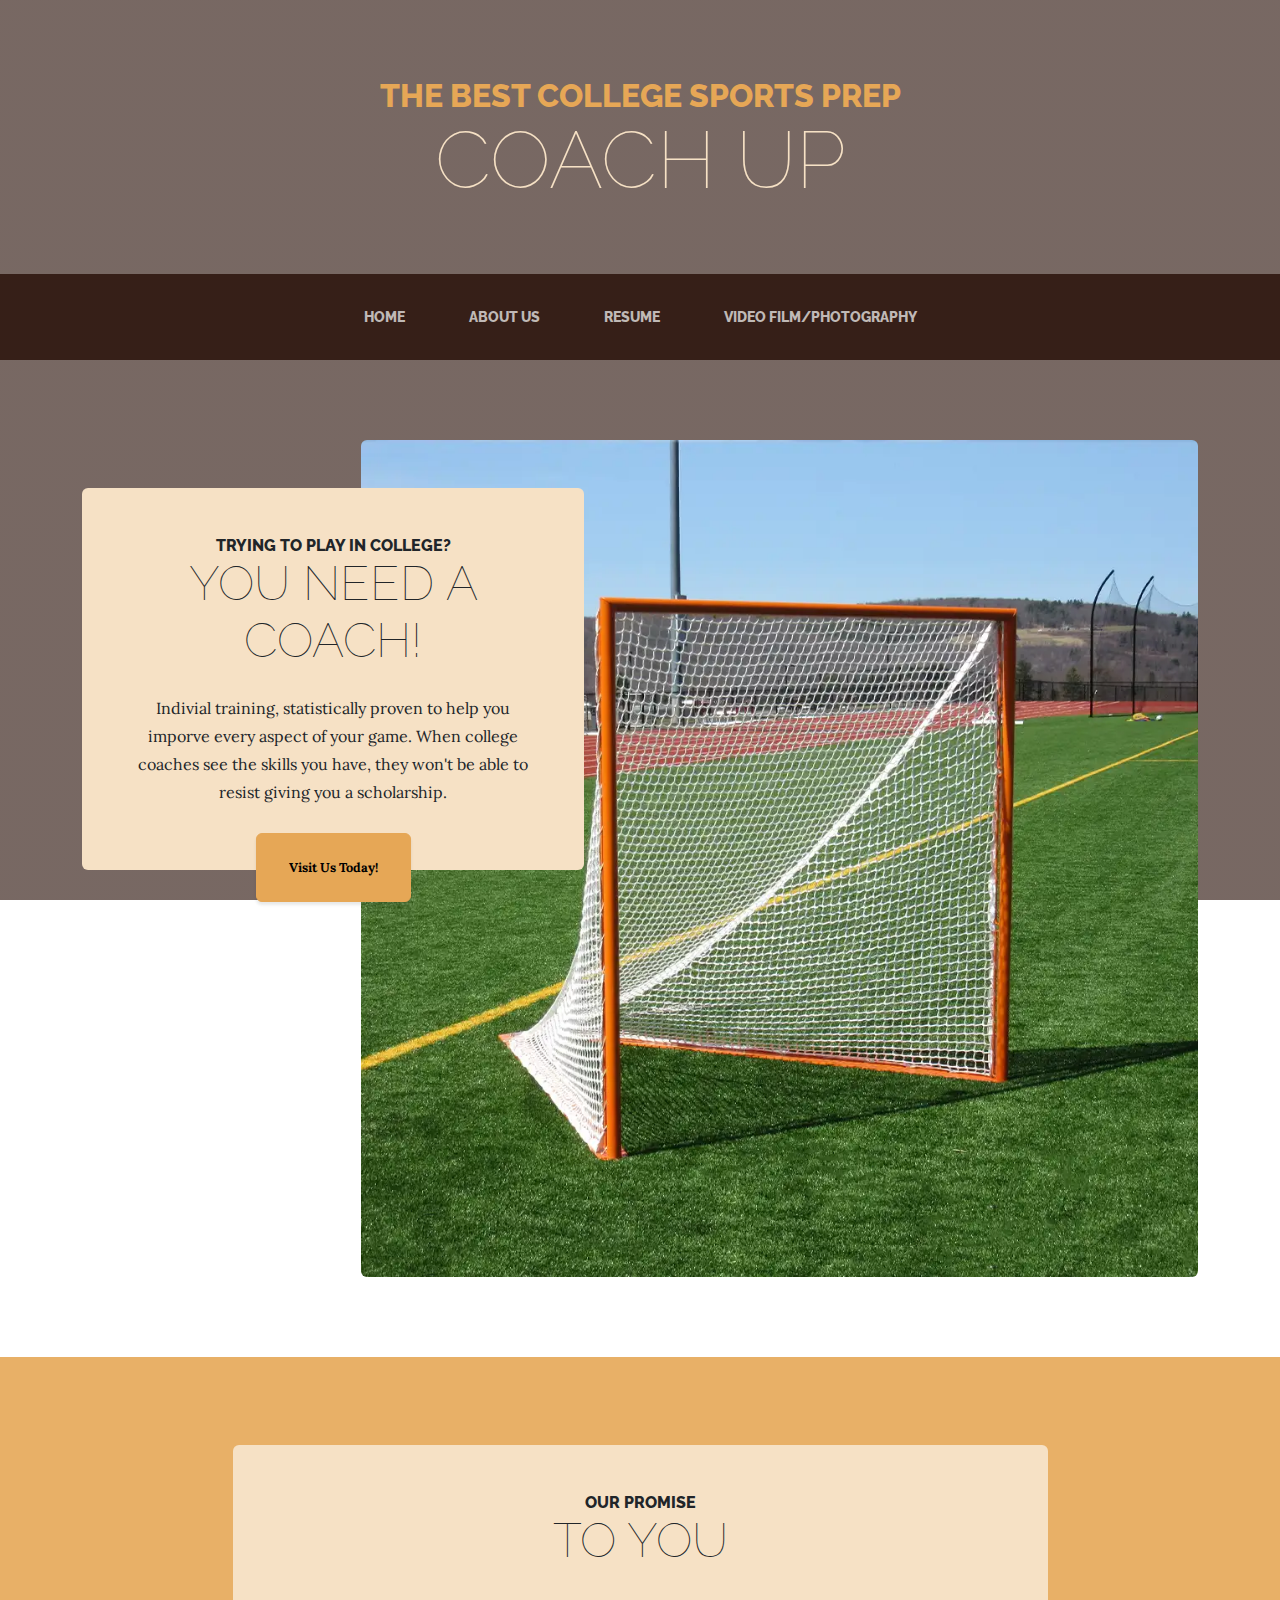
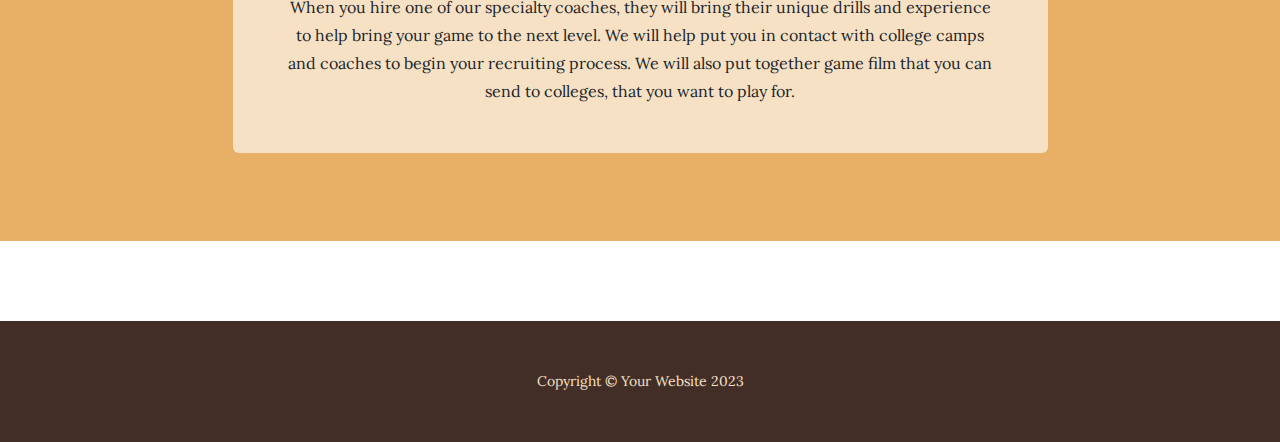
<file: index.html>
<!DOCTYPE html>
<html lang="en">
    <head>
        <meta charset="utf-8" />
        <meta name="viewport" content="width=device-width, initial-scale=1, shrink-to-fit=no" />
        <meta name="description" content="" />
        <meta name="author" content="" />
        <title> Max Parker Lacrosse Coach</title>
        <link rel="icon" type="image/x-icon" href="assets/favicon.ico" />
        <!-- Google fonts-->
        <link href="https://fonts.googleapis.com/css?family=Raleway:100,100i,200,200i,300,300i,400,400i,500,500i,600,600i,700,700i,800,800i,900,900i" rel="stylesheet" />
        <link href="https://fonts.googleapis.com/css?family=Lora:400,400i,700,700i" rel="stylesheet" />
        <!-- Core theme CSS (includes Bootstrap)-->
        <link href="css/styles.css" rel="stylesheet" />
        <link rel="overwrite" href="../Web project/css/overwrite.css">
    </head>
    <body>
        <header>
            <h1 class="site-heading text-center text-faded d-none d-lg-block">
                <span class="site-heading-upper text-primary mb-3">The Best College Sports Prep</span>
                <span class="site-heading-lower">Coach Up</span>
            </h1>
        </header>
        <!-- Navigation-->
        <nav class="navbar navbar-expand-lg navbar-dark py-lg-4" id="mainNav">
            <div class="container">
                <a class="navbar-brand text-uppercase fw-bold d-lg-none" href="index.html">Start Bootstrap</a>
                <button class="navbar-toggler" type="button" data-bs-toggle="collapse" data-bs-target="#navbarSupportedContent" aria-controls="navbarSupportedContent" aria-expanded="false" aria-label="Toggle navigation"><span class="navbar-toggler-icon"></span></button>
                <div class="collapse navbar-collapse" id="navbarSupportedContent">
                    <ul class="navbar-nav mx-auto">
                        <li class="nav-item px-lg-4"><a class="nav-link text-uppercase" href="index.html">Home</a></li>
                        <li class="nav-item px-lg-4"><a class="nav-link text-uppercase" href="aboutus.html">About Us</a></li>
                        <li class="nav-item px-lg-4"><a class="nav-link text-uppercase" href="resume.html">Resume</a></li>
                        <li class="nav-item px-lg-4"><a class="nav-link text-uppercase" href="video.html">Video Film/Photography</a></li>
                    </ul>
                </div>
            </div>
        </nav>
        <section class="page-section clearfix">
            <div class="container">
                <div class="intro">
                    <img class="intro-img img-fluid mb-3 mb-lg-0 rounded" src="assets/img/goal.webp" alt="..." />
                    <div class="intro-text left-0 text-center bg-faded p-5 rounded">
                        <h2 class="section-heading mb-4">
                            <span class="section-heading-upper">Trying to play in college?</span>
                            <span class="section-heading-lower">You Need A Coach! </span>
                        </h2>
                        <p class="mb-3">Indivial training, statistically proven to help you imporve every aspect of your game. When college coaches see the skills you have, they won't be able to resist giving you a scholarship.</p>
                        <div class="intro-button mx-auto"><a class="btn btn-primary btn-xl" href="#!">Visit Us Today!</a></div>
                    </div>
                </div>
            </div>
        </section>
        <section class="page-section cta">
            <div class="container">
                <div class="row">
                    <div class="col-xl-9 mx-auto">
                        <div class="cta-inner bg-faded text-center rounded">
                            <h2 class="section-heading mb-4">
                                <span class="section-heading-upper">Our Promise</span>
                                <span class="section-heading-lower">To You</span>
                            </h2>
                            <p class="mb-0">When you hire one of our specialty coaches, they will bring their unique drills and experience to help bring your game to the next level. We will help put you in contact with college camps and coaches to begin your recruiting process. We will also put together game film that you can send to colleges, that you want to play for.</p>
                        </div>
                    </div>
                </div>
            </div>
        </section>
        <footer class="footer text-faded text-center py-5">
            <div class="container"><p class="m-0 small">Copyright &copy; Your Website 2023</p></div>
        </footer>
        <!-- Bootstrap core JS-->
        <script src="https://cdn.jsdelivr.net/npm/bootstrap@5.2.3/dist/js/bootstrap.bundle.min.js"></script>
        <!-- Core theme JS-->
        <script src="js/scripts.js"></script>
    </body>
</html>
</file>
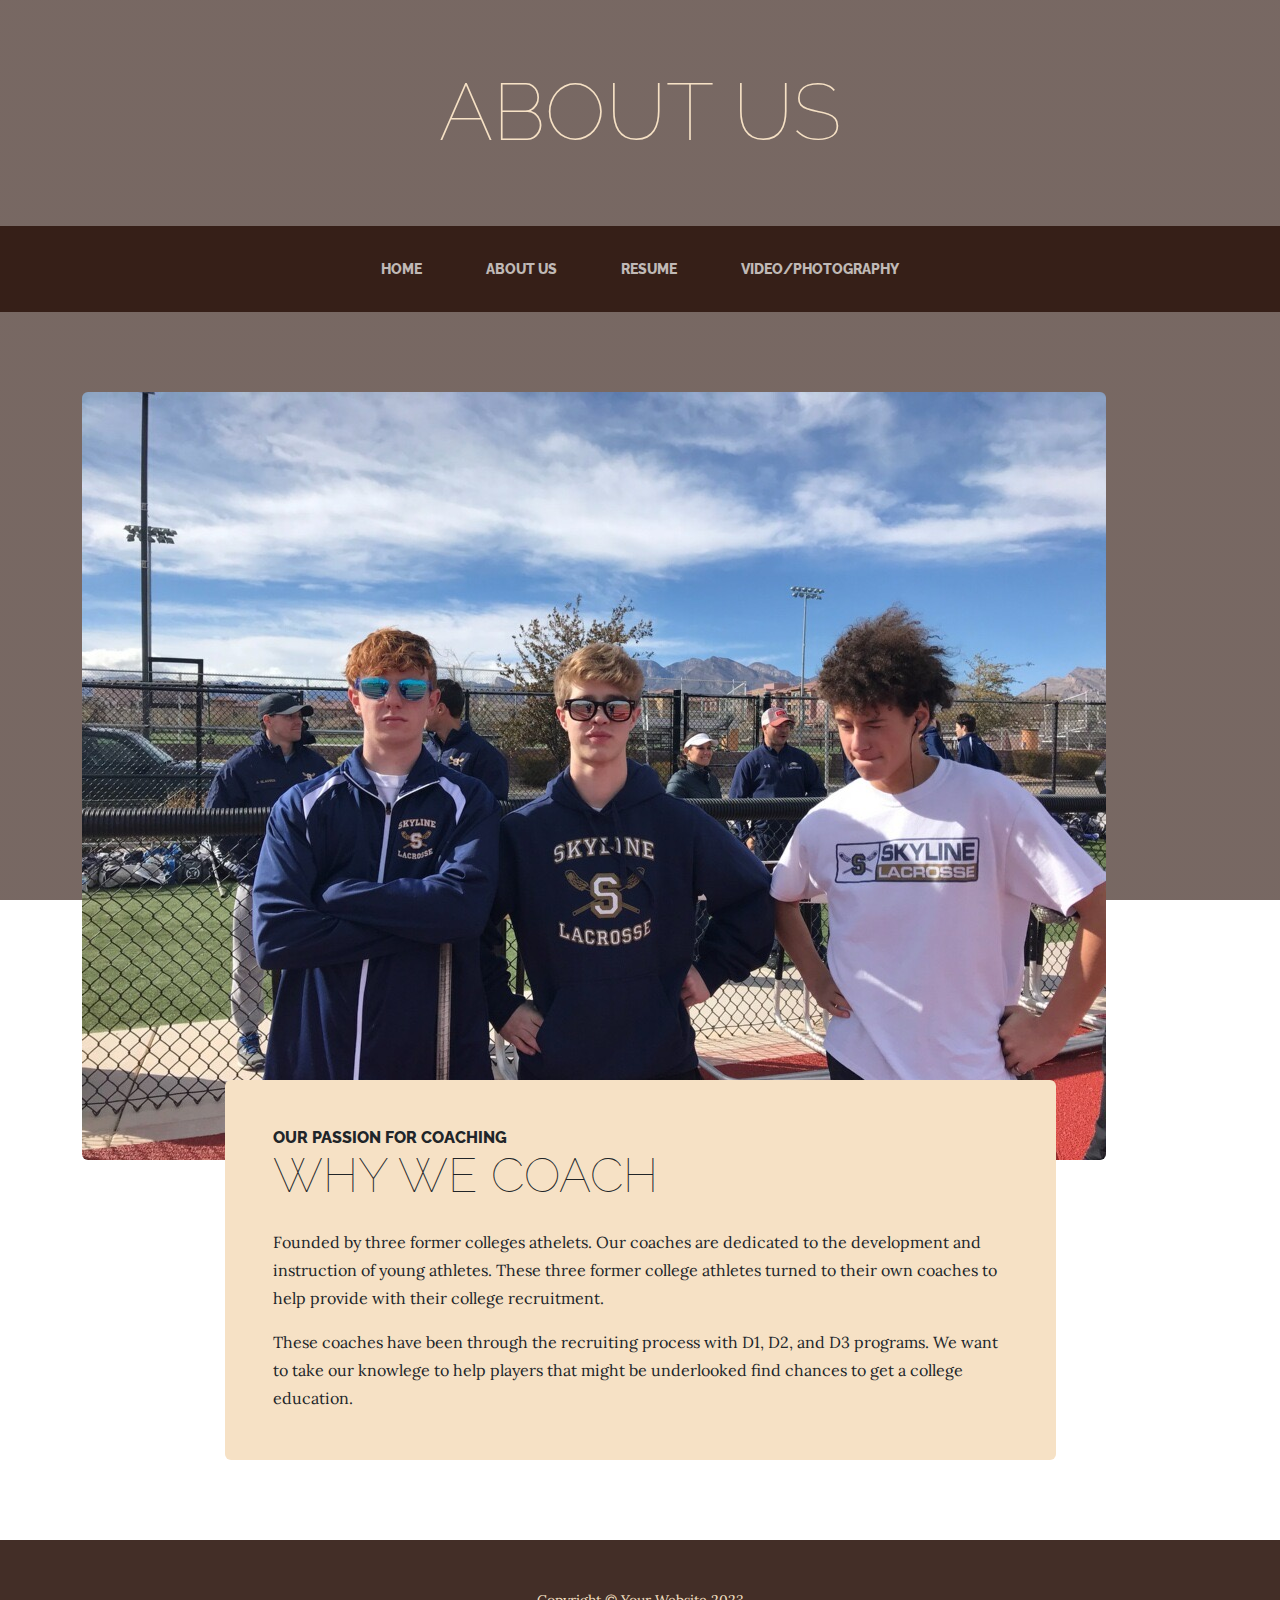
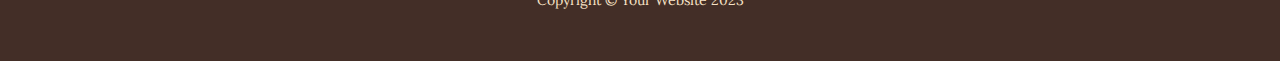
<file: aboutus.html>
<!DOCTYPE html>
<html lang="en">
    <head>
        <meta charset="utf-8" />
        <meta name="viewport" content="width=device-width, initial-scale=1, shrink-to-fit=no" />
        <meta name="description" content="" />
        <meta name="author" content="" />
        <title>Business Casual - Start Bootstrap Theme</title>
        <link rel="icon" type="image/x-icon" href="assets/favicon.ico" />
        <!-- Google fonts-->
        <link href="https://fonts.googleapis.com/css?family=Raleway:100,100i,200,200i,300,300i,400,400i,500,500i,600,600i,700,700i,800,800i,900,900i" rel="stylesheet" />
        <link href="https://fonts.googleapis.com/css?family=Lora:400,400i,700,700i" rel="stylesheet" />
        <!-- Core theme CSS (includes Bootstrap)-->
        <link href="css/styles.css" rel="stylesheet" />
    </head>
    <body>
        <header>
            <h1 class="site-heading text-center text-faded d-none d-lg-block">
                <span class="site-heading-upper text-primary mb-3"></span>
                <span class="site-heading-lower">About Us</span>
            </h1>
        </header>
        <!-- Navigation-->
        <nav class="navbar navbar-expand-lg navbar-dark py-lg-4" id="mainNav">
            <div class="container">
                <a class="navbar-brand text-uppercase fw-bold d-lg-none" href="index.html">Start Bootstrap</a>
                <button class="navbar-toggler" type="button" data-bs-toggle="collapse" data-bs-target="#navbarSupportedContent" aria-controls="navbarSupportedContent" aria-expanded="false" aria-label="Toggle navigation"><span class="navbar-toggler-icon"></span></button>
                <div class="collapse navbar-collapse" id="navbarSupportedContent">
                    <ul class="navbar-nav mx-auto">
                        <li class="nav-item px-lg-4"><a class="nav-link text-uppercase" href="index.html">Home</a></li>
                        <li class="nav-item px-lg-4"><a class="nav-link text-uppercase" href="aboutus.html">About Us</a></li>
                        <li class="nav-item px-lg-4"><a class="nav-link text-uppercase" href="resume.html">Resume</a></li>
                        <li class="nav-item px-lg-4"><a class="nav-link text-uppercase" href="video.html">Video/Photography</a></li>
                    </ul>
                </div>
            </div>
        </nav>
        <section class="page-section about-heading">
            <div class="container">
                <img class="img-fluid rounded about-heading-img mb-3 mb-lg-0" src="assets/img/highschool.JPG" alt="..." />
                <div class="about-heading-content">
                    <div class="row">
                        <div class="col-xl-9 col-lg-10 mx-auto">
                            <div class="bg-faded rounded p-5">
                                <h2 class="section-heading mb-4">
                                    <span class="section-heading-upper">Our passion for coaching</span>
                                    <span class="section-heading-lower">Why We Coach</span>
                                </h2>
                                <p>Founded by three former colleges athelets. Our coaches are dedicated to the development and instruction of young athletes. These three former college athletes turned to their own coaches to help provide with their college recruitment. </p>
                                <p class="mb-0">
                                    These coaches have been through the recruiting process with D1, D2, and D3 programs. We want to take our knowlege to help players that might be underlooked find chances to get a college education. 
                                </p>
                            </div>
                        </div>
                    </div>
                </div>
            </div>
        </section>
        <footer class="footer text-faded text-center py-5">
            <div class="container"><p class="m-0 small">Copyright &copy; Your Website 2023</p></div>
        </footer>
        <!-- Bootstrap core JS-->
        <script src="https://cdn.jsdelivr.net/npm/bootstrap@5.2.3/dist/js/bootstrap.bundle.min.js"></script>
        <!-- Core theme JS-->
        <script src="js/scripts.js"></script>
    </body>
</html>
</file>
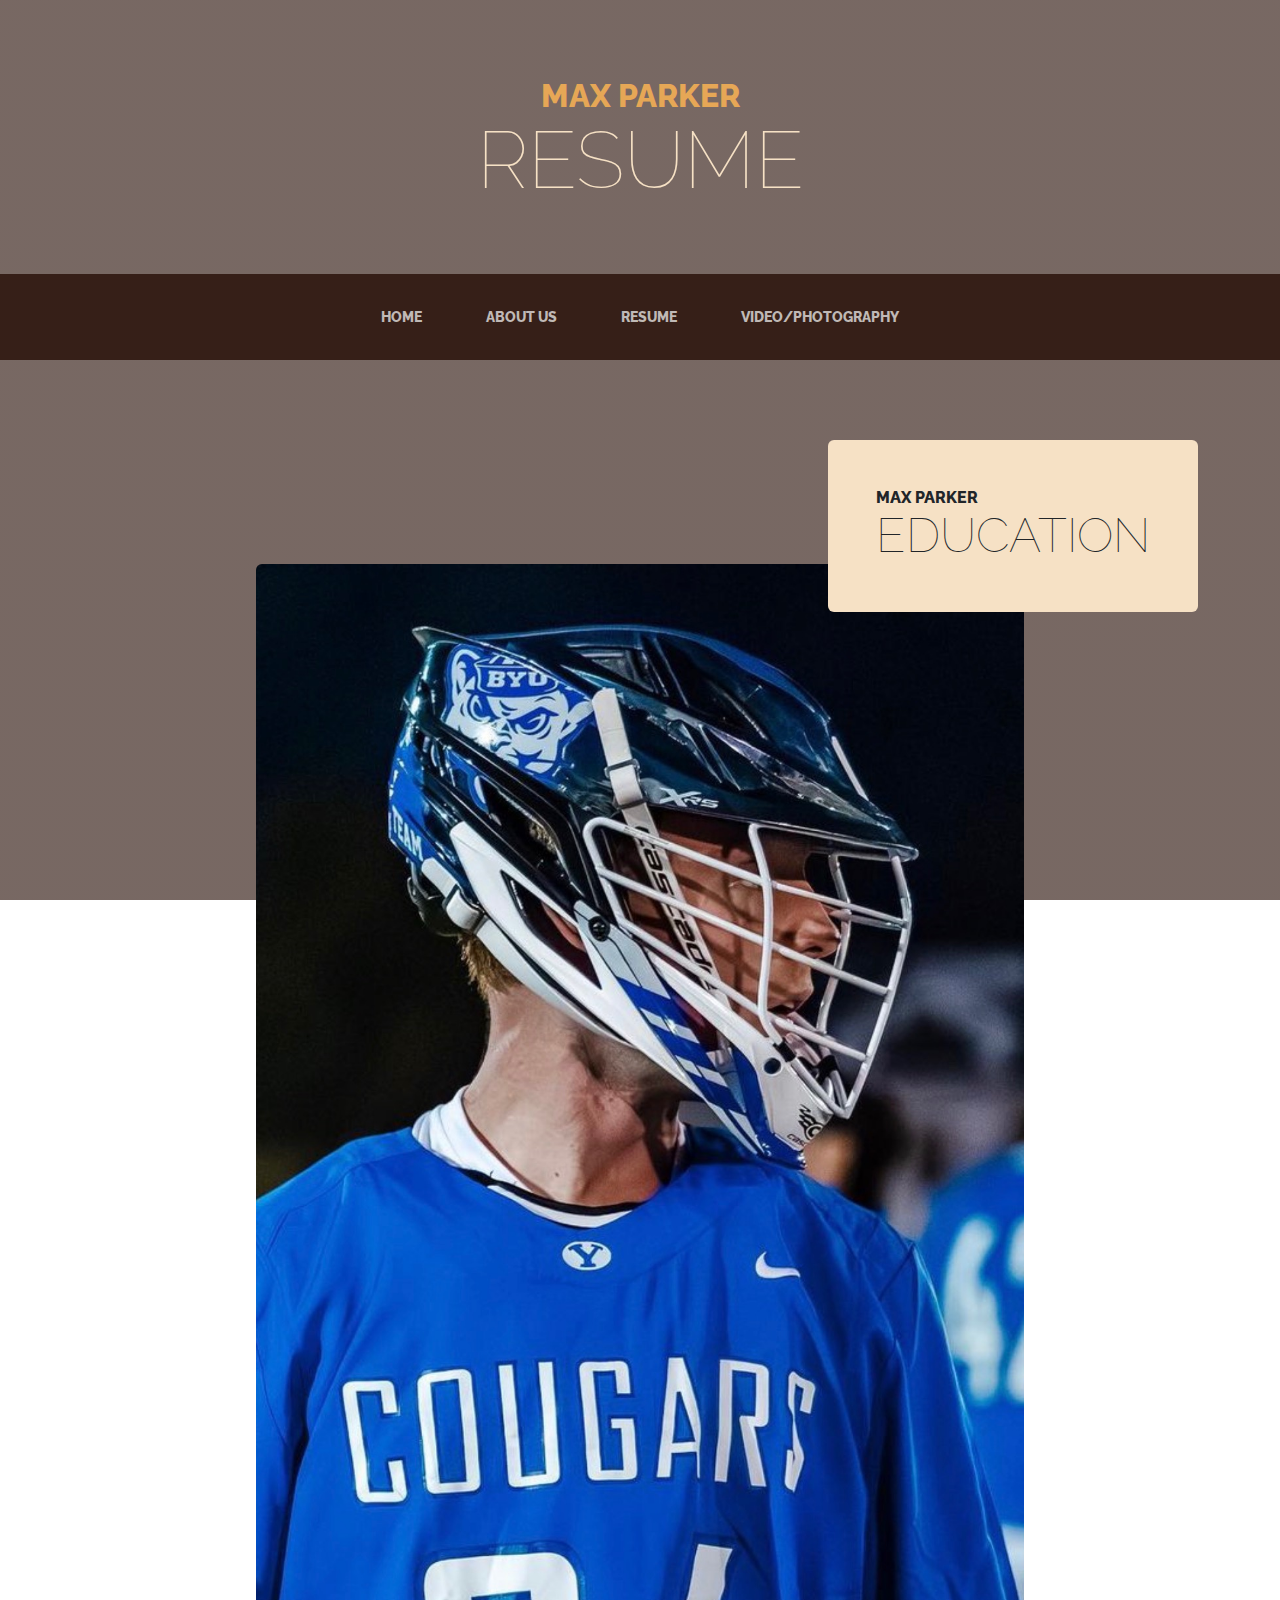
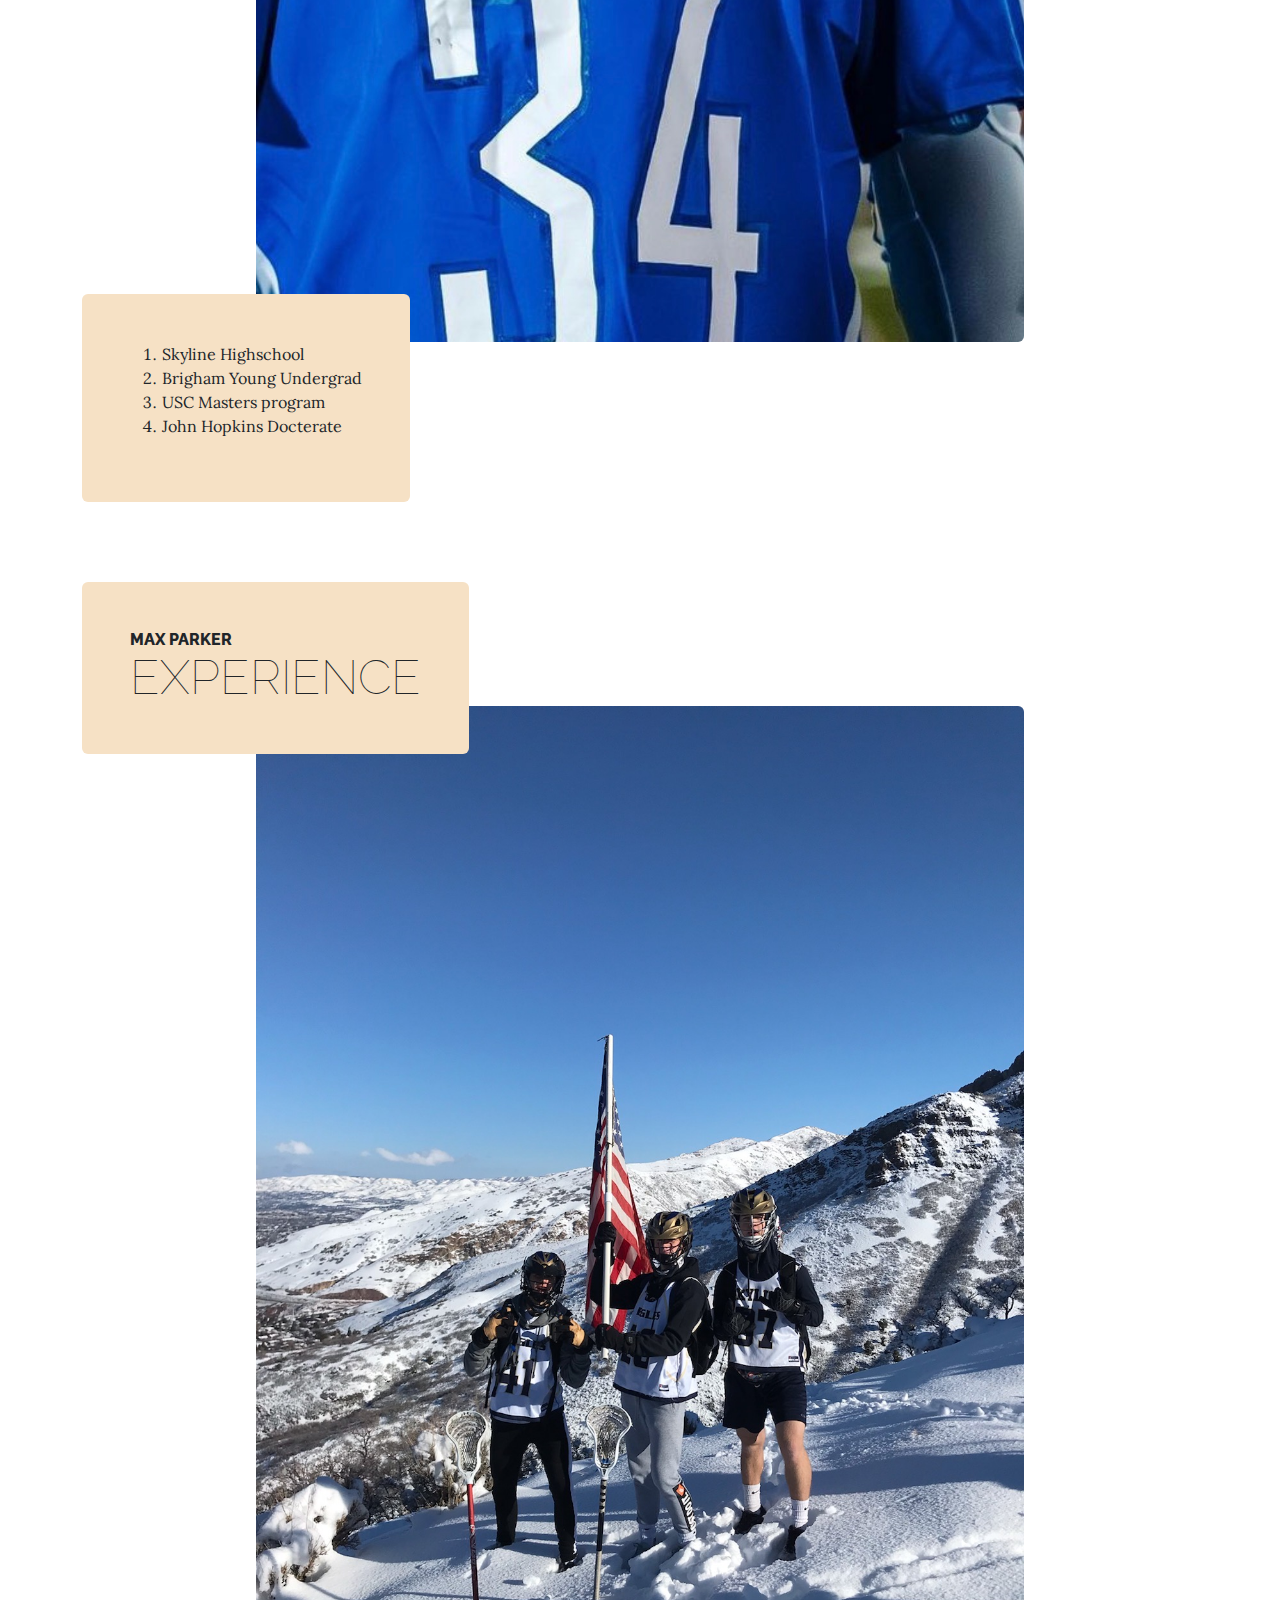
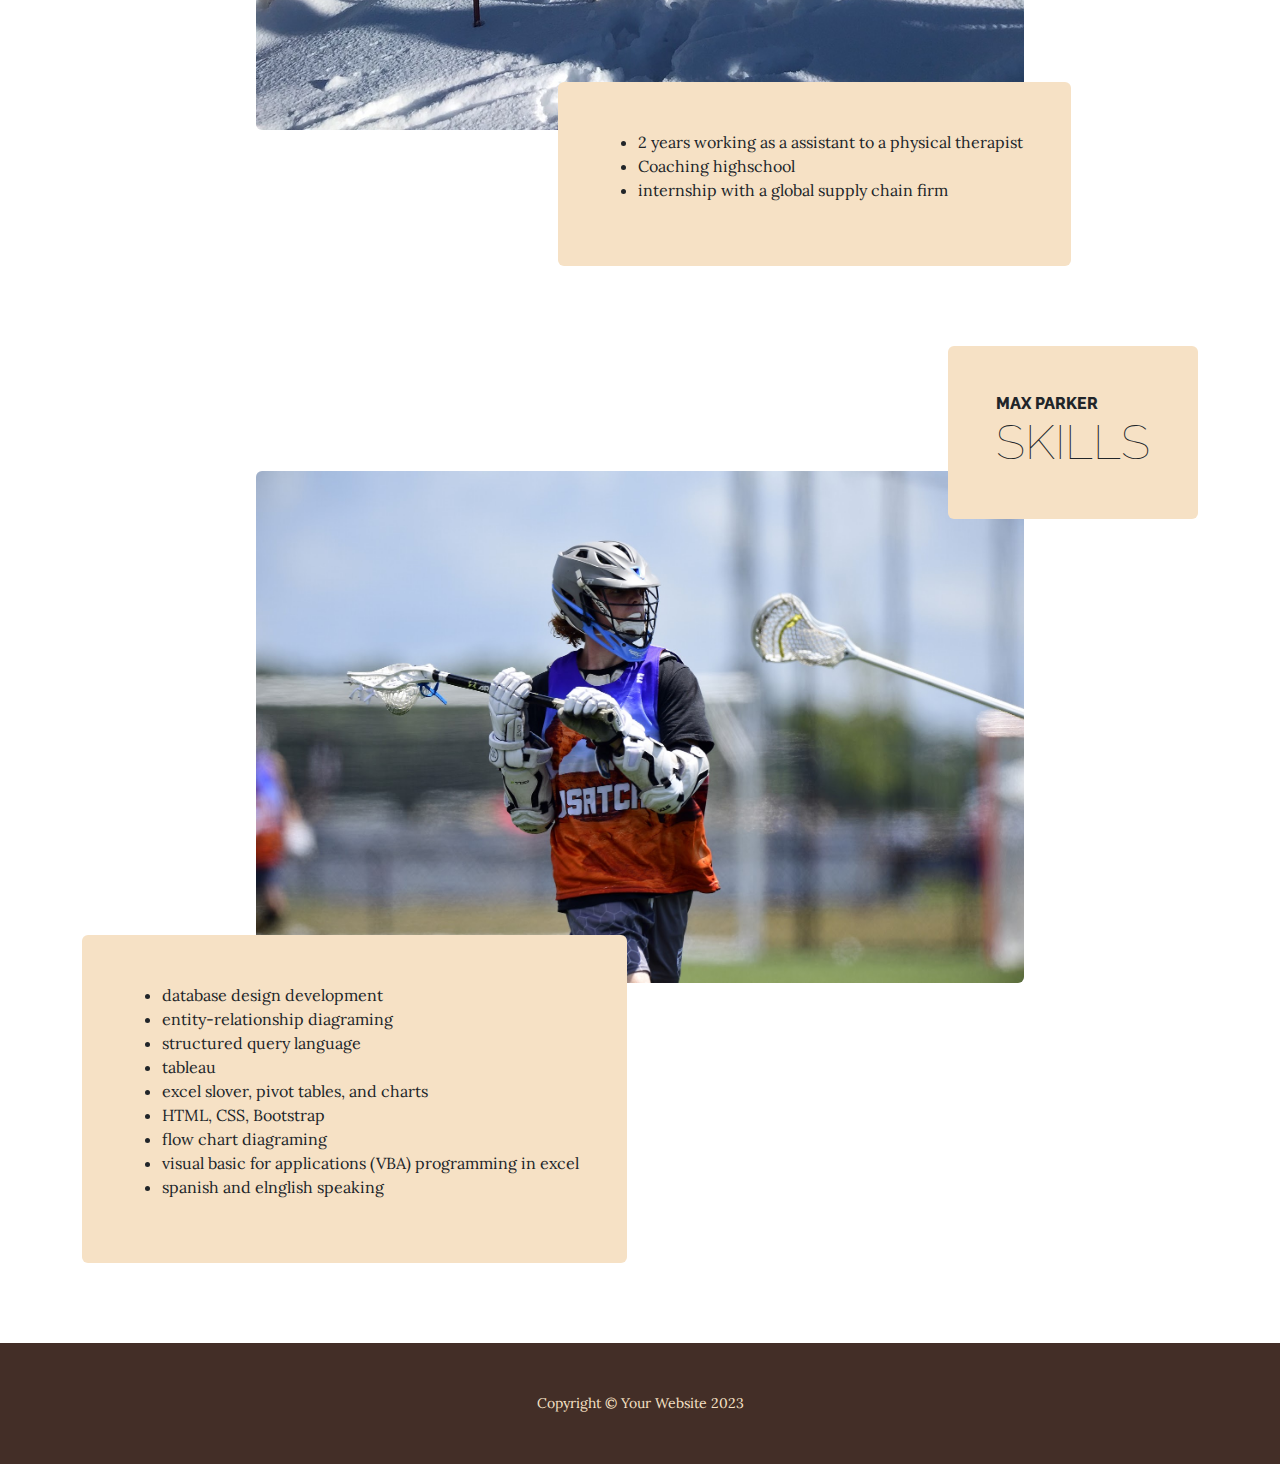
<file: resume.html>
<!DOCTYPE html>
<html lang="en">
    <head>
        <meta charset="utf-8" />
        <meta name="viewport" content="width=device-width, initial-scale=1, shrink-to-fit=no" />
        <meta name="description" content="" />
        <meta name="author" content="" />
        <title>Business Casual - Start Bootstrap Theme</title>
        <link rel="icon" type="image/x-icon" href="assets/favicon.ico" />
        <!-- Google fonts-->
        <link href="https://fonts.googleapis.com/css?family=Raleway:100,100i,200,200i,300,300i,400,400i,500,500i,600,600i,700,700i,800,800i,900,900i" rel="stylesheet" />
        <link href="https://fonts.googleapis.com/css?family=Lora:400,400i,700,700i" rel="stylesheet" />
        <!-- Core theme CSS (includes Bootstrap)-->
        <link href="css/styles.css" rel="stylesheet" />
    </head>
    <body>
        <header>
            <h1 class="site-heading text-center text-faded d-none d-lg-block">
                <span class="site-heading-upper text-primary mb-3">Max Parker</span>
                <span class="site-heading-lower">Resume</span>
            </h1>
        </header>
        <!-- Navigation-->
        <nav class="navbar navbar-expand-lg navbar-dark py-lg-4" id="mainNav">
            <div class="container">
                <a class="navbar-brand text-uppercase fw-bold d-lg-none" href="index.html">Coach up</a>
                <button class="navbar-toggler" type="button" data-bs-toggle="collapse" data-bs-target="#navbarSupportedContent" aria-controls="navbarSupportedContent" aria-expanded="false" aria-label="Toggle navigation"><span class="navbar-toggler-icon"></span></button>
                <div class="collapse navbar-collapse" id="navbarSupportedContent">
                    <ul class="navbar-nav mx-auto">
                        <li class="nav-item px-lg-4"><a class="nav-link text-uppercase" href="index.html">Home</a></li>
                        <li class="nav-item px-lg-4"><a class="nav-link text-uppercase" href="aboutus.html">About Us</a></li>
                        <li class="nav-item px-lg-4"><a class="nav-link text-uppercase" href="resume.html">Resume</a></li>
                        <li class="nav-item px-lg-4"><a class="nav-link text-uppercase" href="video.html">Video/Photography</a></li>
                    </ul>
                </div>
            </div>
        </nav>
        <section class="page-section">
            <div class="container">
                <div class="product-item">
                    <div class="product-item-title d-flex">
                        <div class="bg-faded p-5 d-flex ms-auto rounded">
                            <h2 class="section-heading mb-0">
                                <span class="section-heading-upper">Max Parker</span>
                                <span class="section-heading-lower">Education</span>
                            </h2>
                        </div>
                    </div>
                    <img class="product-item-img mx-auto d-flex rounded img-fluid mb-3 mb-lg-0" src="assets/img/max.JPEG" alt="..." />
                    <div class="product-item-description d-flex me-auto">
                        <div class="bg-faded p-5 rounded"><ol>
                            <li>Skyline Highschool</li>
                            <li>Brigham Young Undergrad</li>
                            <li>USC Masters program</li>
                            <li>John Hopkins Docterate</li>
                        </ol></div>
                    </div>
                </div>
            </div>
        </section>
        <section class="page-section">
            <div class="container">
                <div class="product-item">
                    <div class="product-item-title d-flex">
                        <div class="bg-faded p-5 d-flex me-auto rounded">
                            <h2 class="section-heading mb-0">
                                <span class="section-heading-upper">Max Parker</span>
                                <span class="section-heading-lower">Experience</span>
                            </h2>
                        </div>
                    </div>
                    <img class="product-item-img mx-auto d-flex rounded img-fluid mb-3 mb-lg-0" src="assets/img/mtn.JPG" alt="..." />
                    <div class="product-item-description d-flex ms-auto">
                        <div class="bg-faded p-5 rounded"><ul>
                            <li>2 years working as a assistant to a physical therapist</li>
                            <li>Coaching highschool</li>
                            <li>internship with a global supply chain firm</li>
                        </ul></div>
                    </div>
                </div>
            </div>
        </section>
        <section class="page-section">
            <div class="container">
                <div class="product-item">
                    <div class="product-item-title d-flex">
                        <div class="bg-faded p-5 d-flex ms-auto rounded">
                            <h2 class="section-heading mb-0">
                                <span class="section-heading-upper">Max Parker</span>
                                <span class="section-heading-lower">Skills</span>
                            </h2>
                        </div>
                    </div>
                    <img class="product-item-img mx-auto d-flex rounded img-fluid mb-3 mb-lg-0" src="assets/img/lacrosse.JPG" alt="..." />
                    <div class="product-item-description d-flex me-auto">
                        <div class="bg-faded p-5 rounded"><ul>
                            <li>database design development</li>
                            <li>entity-relationship diagraming</li>
                            <li>structured query language</li>
                            <li>tableau</li>
                            <li>excel slover, pivot tables, and charts</li>
                            <li>HTML, CSS, Bootstrap</li>
                            <li>flow chart diagraming</li>
                            <li>visual basic for applications (VBA) programming in excel</li>
                            <li>spanish and elnglish speaking</li>
                        </ul></div>
                    </div>
                </div>
            </div>
        </section>
        <footer class="footer text-faded text-center py-5">
            <div class="container"><p class="m-0 small">Copyright &copy; Your Website 2023</p></div>
        </footer>
        <!-- Bootstrap core JS-->
        <script src="https://cdn.jsdelivr.net/npm/bootstrap@5.2.3/dist/js/bootstrap.bundle.min.js"></script>
        <!-- Core theme JS-->
        <script src="js/scripts.js"></script>
    </body>
</html>
</file>
